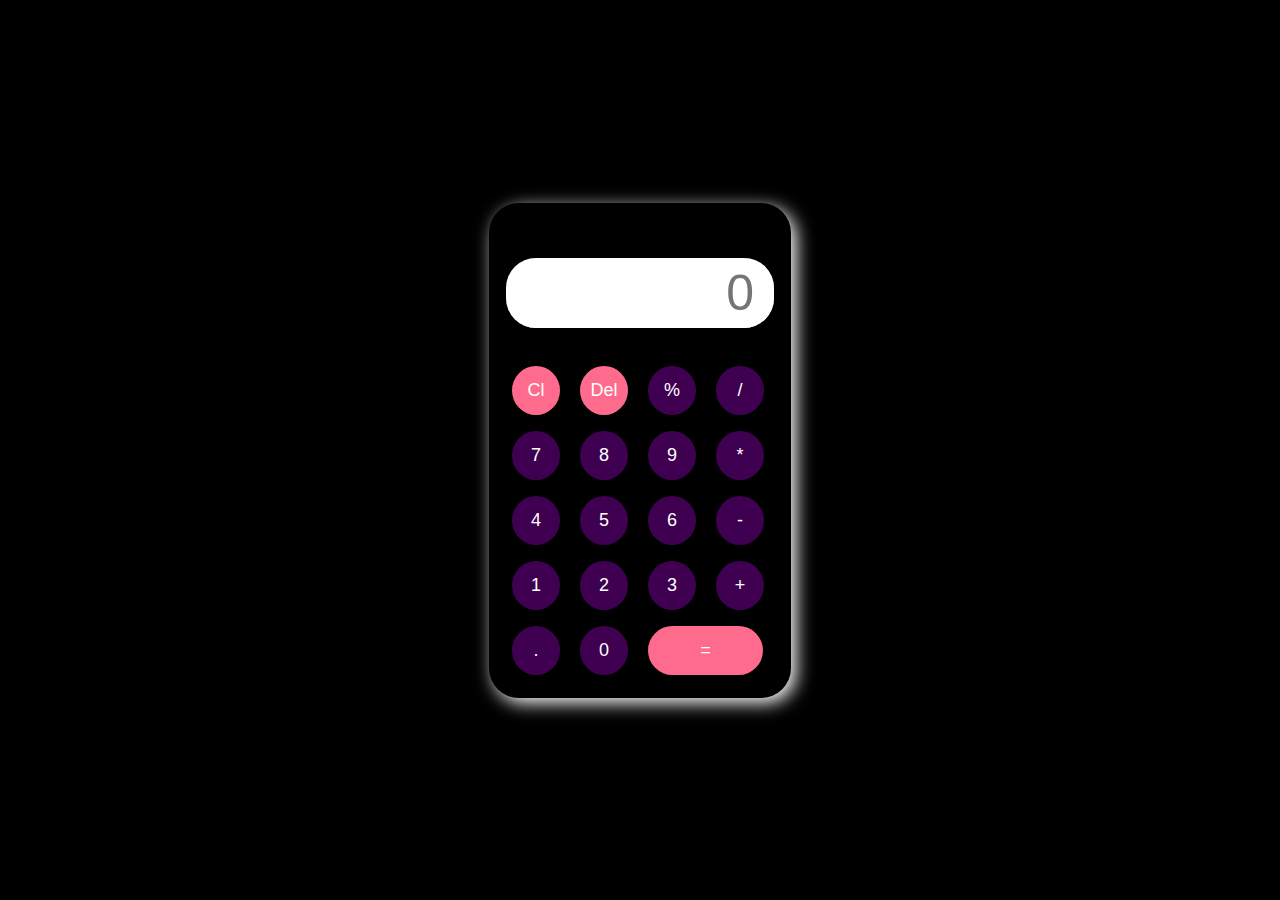
<file: Task-2 Calculator/index.html>
<!DOCTYPE html>
<html lang="en">
  <head>
    <meta charset="UTF-8" />
    <meta name="viewport" content="width=device-width, initial-scale=1.0" />
    <link rel="stylesheet" href="./css/style.css" />
    <title>Task 2 Calculator</title>
  </head>
  <body>
    <div class="container">
      <div class="calculator">
        <input type="text" placeholder="0" id="result" />
        <button onclick="Clear()" id="clear">Cl</button>
        <button onclick="del()" id="delete">Del</button>
        <button onclick="display('%')">%</button>
        <button onclick="display('/')">/</button>
        <button onclick="display('7')">7</button>
        <button onclick="display('8')">8</button>
        <button onclick="display('9')">9</button>
        <button onclick="display('*')">*</button>
        <button onclick="display('4')">4</button>
        <button onclick="display('5')">5</button>
        <button onclick="display('6')">6</button>
        <button onclick="display('-')">-</button>
        <button onclick="display('1')">1</button>
        <button onclick="display('2')">2</button>
        <button onclick="display('3')">3</button>
        <button onclick="display('+')">+</button>
        <button onclick="display('.')">.</button>
        <button onclick="display('0')">0</button>
        <button onclick="Calculate()" class="equal">=</button>
      </div>
    </div>
    
    <script src="./js/app.js"></script>
  </body>
</html>
</file>
<file: Task-2 Calculator/css/style.css>
* {
  margin: 0;
  padding: 0;
  box-sizing: border-box;
  background-color: black;
  font-family: sans-serif;
}
html {
  font-size: 62.5%;
  font-weight: 400;
  scroll-behavior: smooth;
}
body {
  font-size: 1.6rem;
  scroll-behavior: smooth;
}

.container {
  height: 100vh;
  display: flex;
  justify-content: center;
  align-items: center;
  /* border: 2px solid red; */
}

.calculator {
  /* border: 2px solid green; */
  background-color: #000;
  padding: 1.5rem;
  border-radius: 3rem;
  box-shadow: inset 0.5rem 0.5rem 1.8rem rgba(0, 0, 0, 0.16),
    0.5rem 0.5rem 1.8rem #ffffff;
  display: grid;
  grid-template-columns: repeat(4, 6.8rem);
}

input {
  grid-column: span 4;
  height: 7rem;
  width: 26.8rem;
  background-color: #ffffff;
  padding: 2rem;
  box-shadow: inset -0.5rem -0.5rem 1.2rem #ffffff,
    0.5rem 0.5rem 1.2rem rgba(0, 0, 0, 0.16);
  border: none;
  border-radius: 3rem;
  color: #000;
  font-size: 5rem;
  margin: auto;
  margin-top: 4rem;
  margin-bottom: 3rem;
  text-align: end;
}
button {
  background-color: #3f0051;
  color: #ffffff;
  height: 4.9rem;
  width: 4.8rem;
  font-size: 1.8rem;
  border: none;
  border-radius: 50%;
  margin: 0.8rem;
}
#delete,
#clear {
  background-color: #fe6b8d;
}
.equal {
  width: 11.5rem;
  border-radius: 4rem;
  background-color: #ffffff;
  background-color: #fe6b8d;
}

/* MEDIA QUERY  */

@media (max-width: 998px) {
  html {
    font-size: 55%;
  }
}

@media (max-width: 768px) {
  html {
    font-size: 45%;
  }
}
</file>
